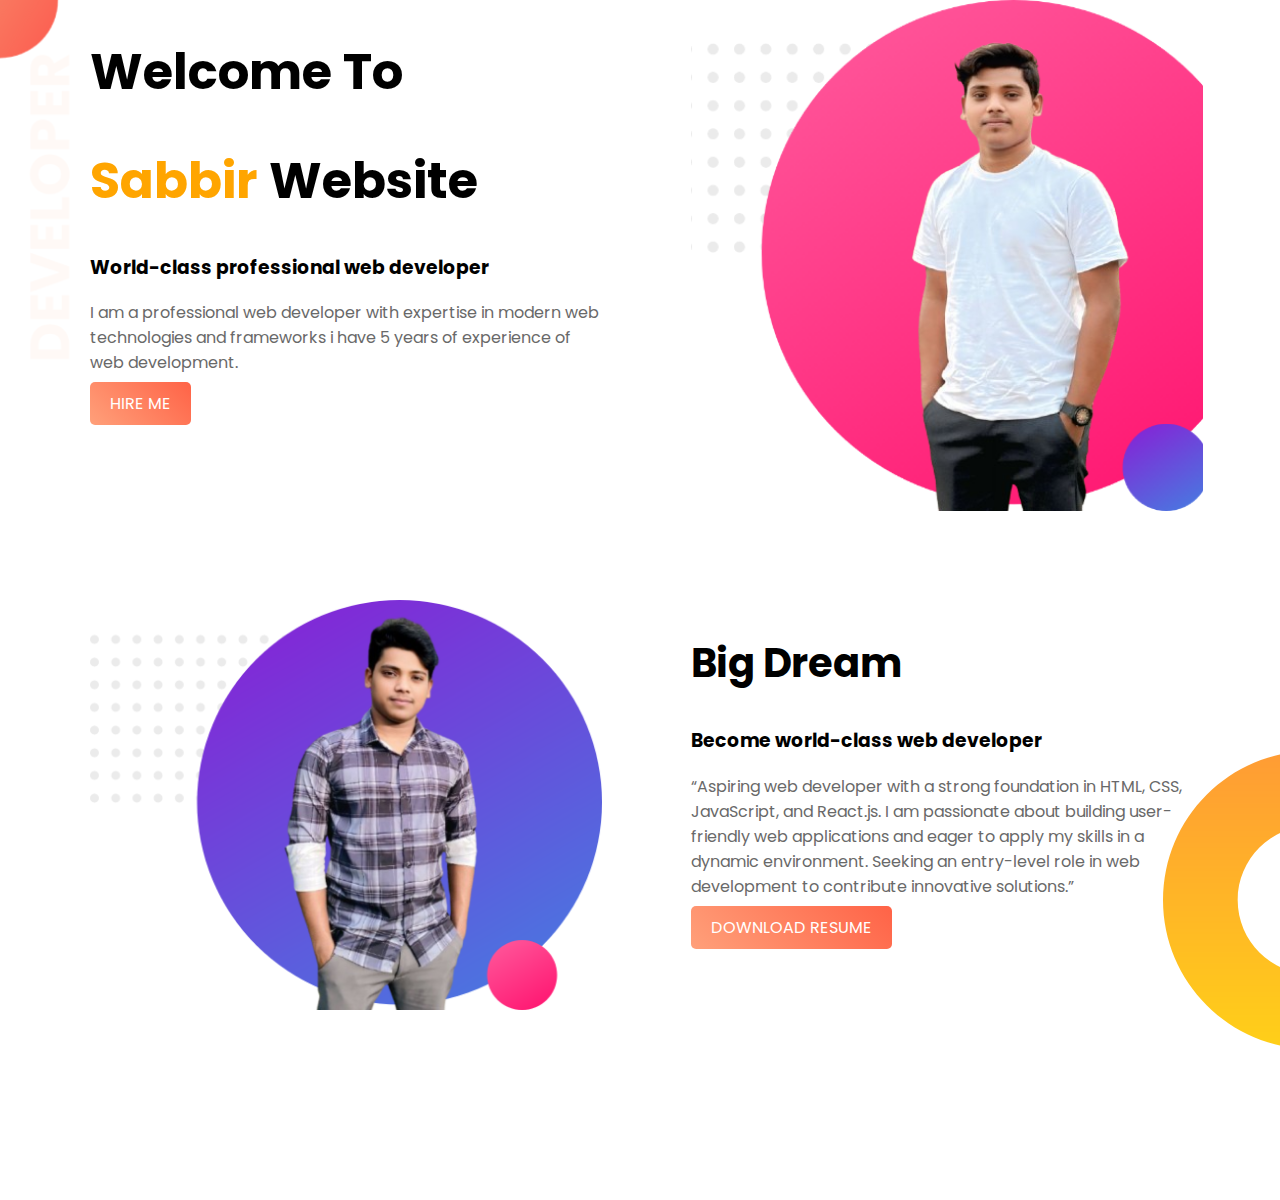
<file: index.html>
<!DOCTYPE html>
<html lang="en">
<head>
    <meta charset="UTF-8">
    <meta name="viewport" content="width=device-width, initial-scale=1.0">
    <title>sabbir website</title>
    <link rel="preconnect" href="https://fonts.googleapis.com">
<link rel="preconnect" href="https://fonts.gstatic.com" crossorigin>
<link href="https://fonts.googleapis.com/css2?family=Poppins:ital,wght@0,100;0,200;0,300;0,400;0,500;0,600;0,700;0,800;0,900;1,100;1,200;1,300;1,400;1,500;1,600;1,700;1,800;1,900&display=swap" rel="stylesheet">
    <link rel="stylesheet" href="style.css">
</head>
<body>
    <section class="top-banner">
        <div class="half-well">
            <h1>Welcome To</h1>
            <h1><span class="name-highlight">Sabbir</span> Website</h1>
            <h3>World-class professional web developer</h3>
            <p>I am a professional web developer with expertise in modern web technologies and frameworks i have 5 years of experience of web development.</p>
            <a class="link-button" target="_blank" href="https://www.facebook.com/SABBIRROMAN32/about/?fb_profile_edit_entry_point=%7B%22click_point%22%3A%22edit_profile_button%22%2C%22feature%22%3A%22profile_header%22%7D&id=100034240661661&sk=about">HIRE ME</a>
        </div>
        <div class="half-well">
            <img src="images/sabbir.png" alt="Sabbir's profile picture">
        </div>
    </section>
    <section class="dream-job">
        <div class="half-well">
            <img src="images/sabbir1.png" alt="">
        </div>
        <div class="half-well">
            <h2>Big Dream</h2>
            <h3>Become world-class web developer</h3>
            <p>“Aspiring web developer with a strong foundation in HTML, CSS, JavaScript, and React.js. I am passionate about building user-friendly web applications and eager to apply my skills in a dynamic environment. Seeking an entry-level role in web development to contribute innovative solutions.”</p>
            <a class="link-button" target="_blank" href="https://www.facebook.com/SABBIRROMAN32/about/?fb_profile_edit_entry_point=%7B%22click_point%22%3A%22edit_profile_button%22%2C%22feature%22%3A%22profile_header%22%7D&id=100034240661661&sk=about">DOWNLOAD RESUME</a>
        </div>
    </section>
</body>
</html>
</file>
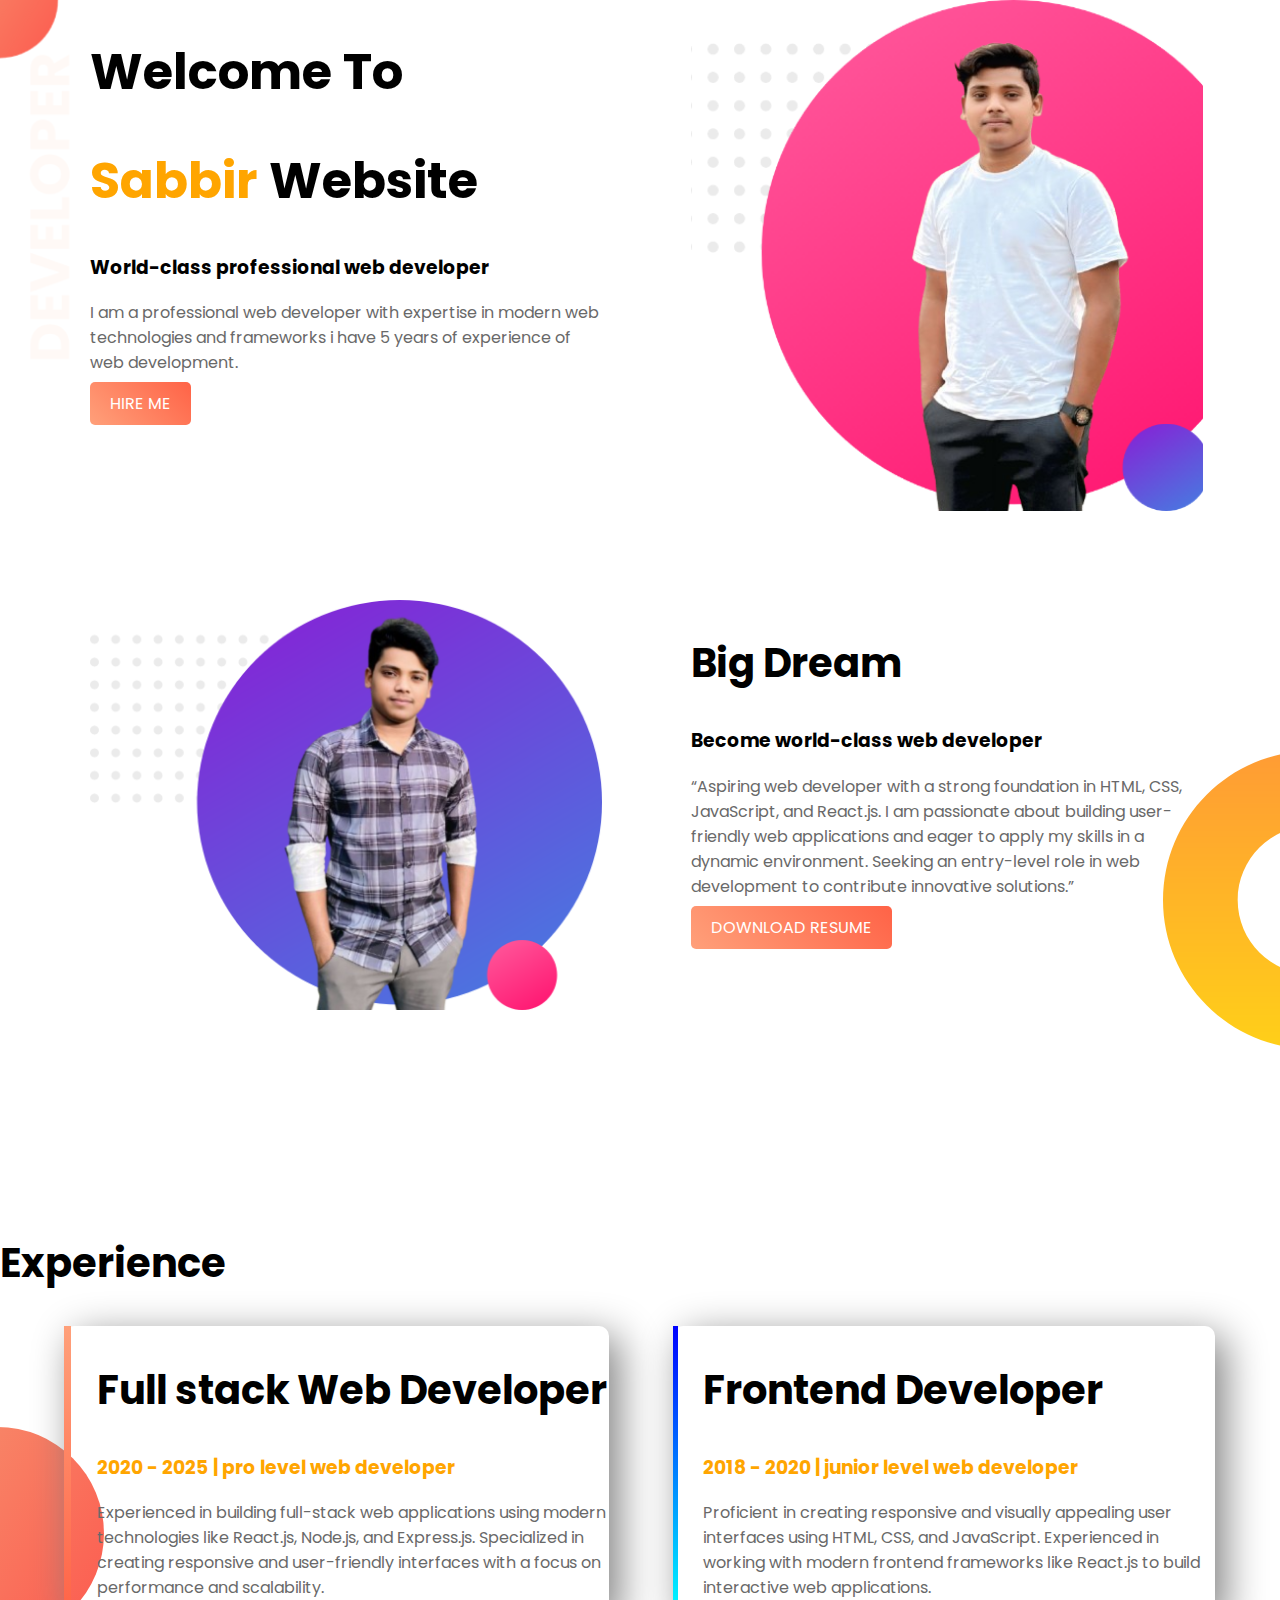
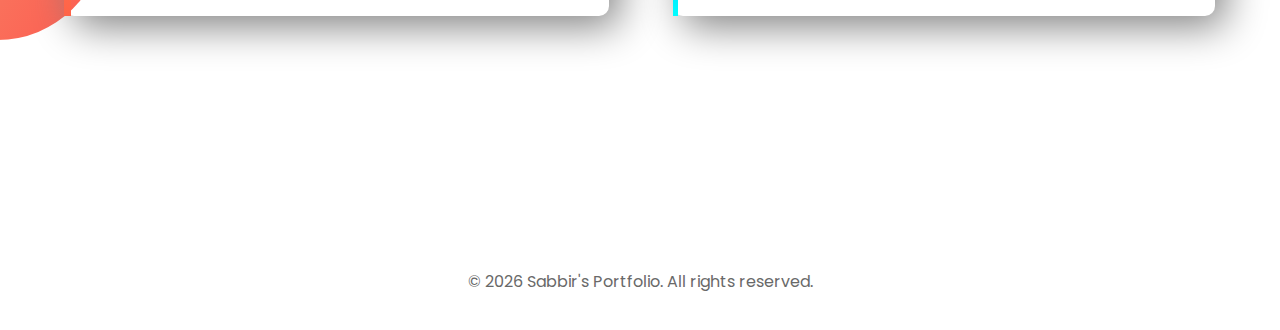
<file: sabbir.html>
<!DOCTYPE html>
<html lang="en">
<head>
    <meta charset="UTF-8">
    <meta name="viewport" content="width=device-width, initial-scale=1.0">
    <title>sabbir website</title>
    <link rel="preconnect" href="https://fonts.googleapis.com">
<link rel="preconnect" href="https://fonts.gstatic.com" crossorigin>
<link href="https://fonts.googleapis.com/css2?family=Poppins:ital,wght@0,100;0,200;0,300;0,400;0,500;0,600;0,700;0,800;0,900;1,100;1,200;1,300;1,400;1,500;1,600;1,700;1,800;1,900&display=swap" rel="stylesheet">
    <link rel="stylesheet" href="style.css">
</head>
<body>
    <section class="top-banner">
        <div class="half-well">
            <h1>Welcome To</h1>
            <h1><span class="name-highlight">Sabbir</span> Website</h1>
            <h3>World-class professional web developer</h3>
            <p>I am a professional web developer with expertise in modern web technologies and frameworks i have 5 years of experience of web development.</p>
            <a class="link-button" target="_blank" href="https://www.facebook.com/SABBIRROMAN32/about/?fb_profile_edit_entry_point=%7B%22click_point%22%3A%22edit_profile_button%22%2C%22feature%22%3A%22profile_header%22%7D&id=100034240661661&sk=about">HIRE ME</a>
        </div>
        <div class="half-well">
            <img src="images/sabbir.png" alt="Sabbir's profile picture">
        </div>
    </section>
    <section class="dream-job">
        <div class="half-well">
            <img src="images/sabbir1.png" alt="">
        </div>
        <div class="half-well">
            <h2>Big Dream</h2>
            <h3>Become world-class web developer</h3>
            <p>“Aspiring web developer with a strong foundation in HTML, CSS, JavaScript, and React.js. I am passionate about building user-friendly web applications and eager to apply my skills in a dynamic environment. Seeking an entry-level role in web development to contribute innovative solutions.”</p>
            <a class="link-button" target="_blank" href="https://www.facebook.com/SABBIRROMAN32/about/?fb_profile_edit_entry_point=%7B%22click_point%22%3A%22edit_profile_button%22%2C%22feature%22%3A%22profile_header%22%7D&id=100034240661661&sk=about">DOWNLOAD RESUME</a>
        </div>
    </section>
    <section class="experience-area">
        <h2>Experience</h2>
        <div id="full-stack" class="half-well single-experience">
            <h2> Full stack Web Developer</h2>
            <h3 class="name-highlight">2020 - 2025 | pro level web developer</h3>
            <p>Experienced in building full-stack web applications using modern technologies like React.js, Node.js, and Express.js. Specialized in creating responsive and user-friendly interfaces with a focus on performance and scalability.</p>
        </div>
        <div id="frontend" class="half-well single-experience">
            <h2>Frontend Developer</h2>
            <h3 class="name-highlight">2018 - 2020 | junior level web developer</h3>
            <p>Proficient in creating responsive and visually appealing user interfaces using HTML, CSS, and JavaScript. Experienced in working with modern frontend frameworks like React.js to build interactive web applications.</p>
        </div>
    </section>
    <footer class="footer of">
    <p>&copy; 2026 Sabbir's Portfolio. All rights reserved.</p>
    </footer>
</body>
</html>
</file>
<file: style.css>
h1{
    font-size: 50px;
}
body{
    font-family: 'Poppins', sans-serif;
    margin: 0%;
}
.name-highlight{
    color: orange;
}
.half-well{
    width: 40%;
    float: left;
    margin-left: 5%;
    padding-left: 2%;
}
.half-well img{
    width: 100%;
}
.top-banner{
    background-image: url(images/top-banner.png);
    background-repeat: no-repeat;
}
section{
    height: 500px;
    padding-bottom: 100px;
}
.link-button{
    text-decoration: none;
    background-image: linear-gradient(45deg, lightsalmon, tomato);
    color: white;
    padding: 10px 20px;
    border-radius: 5px;
    fornt font-weight: 700;

}
.half-welll img{
    width: 100%;
}
h2{
    font-size: 40px;
}
p{
    color: dimgray;
}
.dream-job{
    background-image: url(images/dream-bg.png);
    background-repeat: no-repeat;
    background-position: right;
}
.single-experience{
    box-shadow: 10px 10px 40px gray;
    border-radius: 10px;
}
.experience-area{
    background-image: url(images/exp-bg.png);
    background-repeat: no-repeat;
    background-position: left;
}
#full-stack{
    border-left: 7px solid;
    border-image: linear-gradient(to bottom,lightsalmon, tomato) 1;
}
#frontend{
    border-left: 5px solid;
    border-image: linear-gradient(to bottom,blue, cyan) 1;
}
.footer {
    text-align: center;
    padding: 20px 0;
    fornt-size: 12px;
}
</file>
